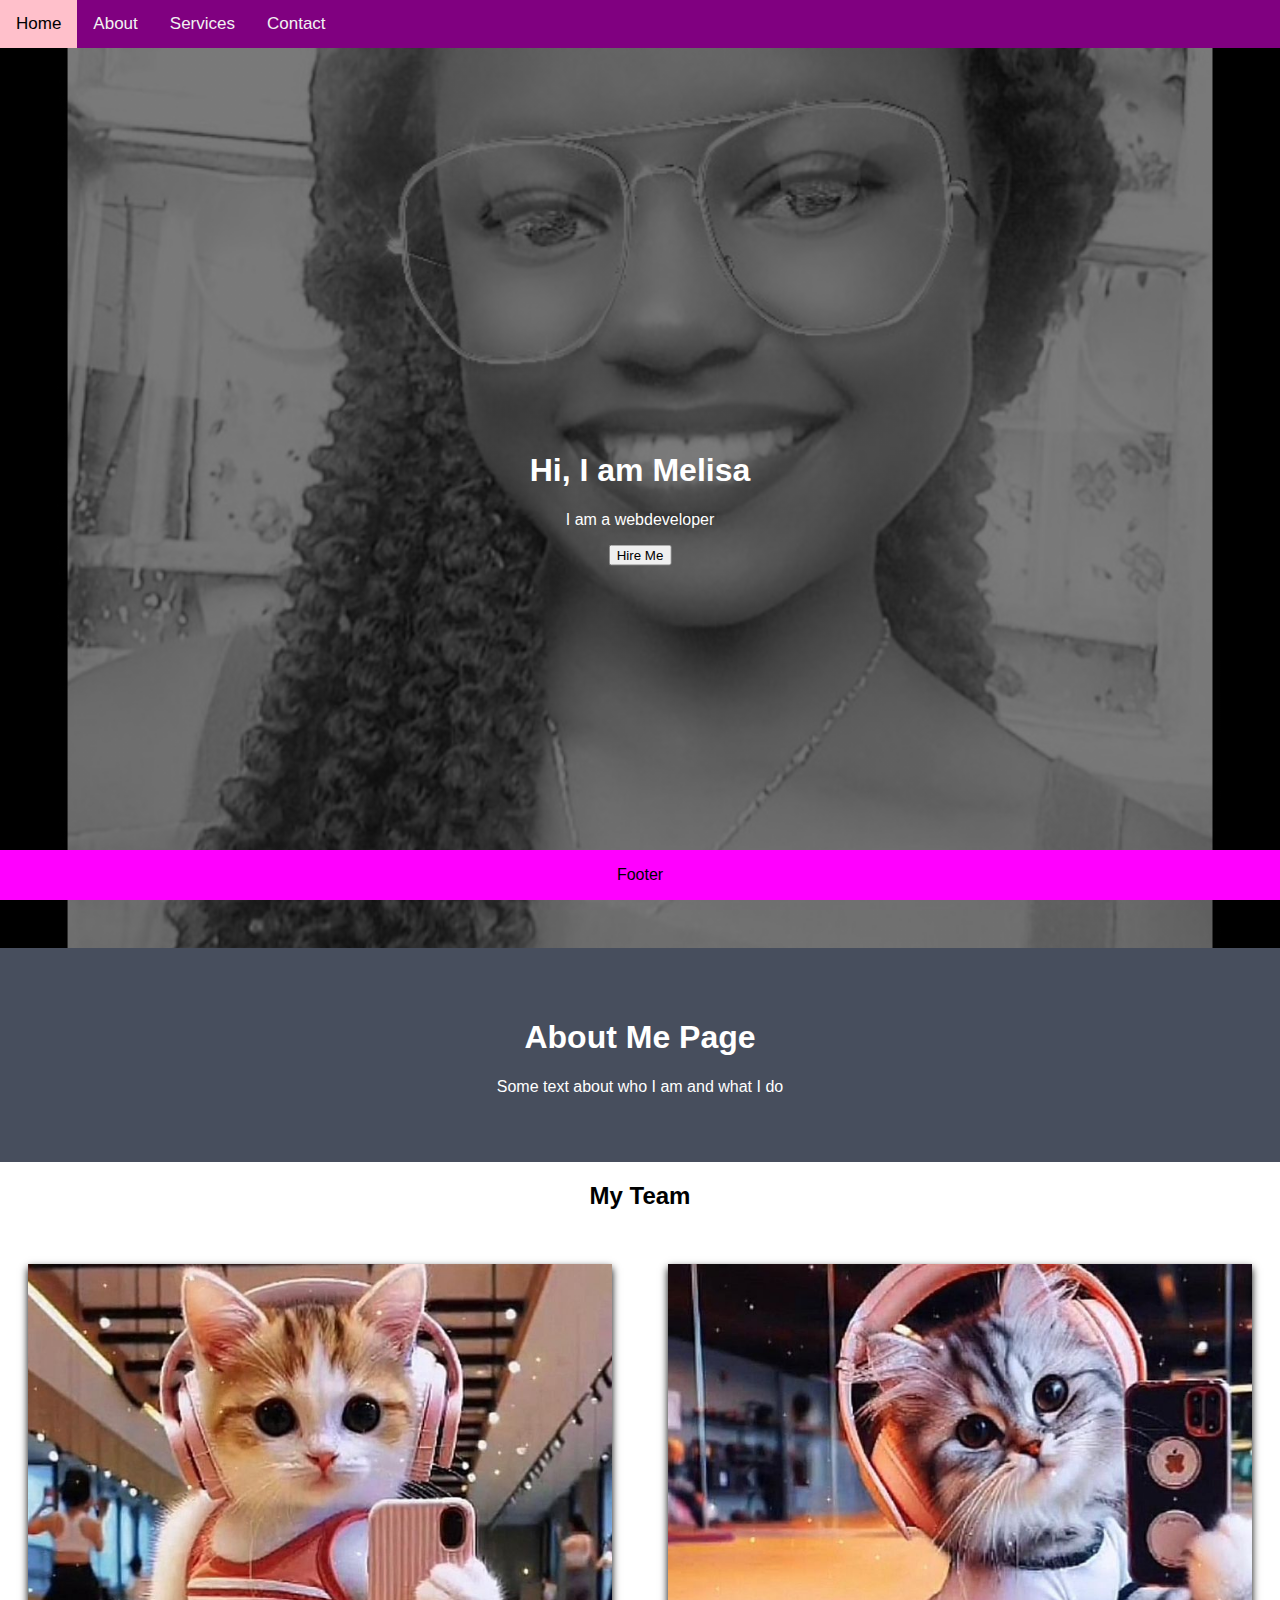
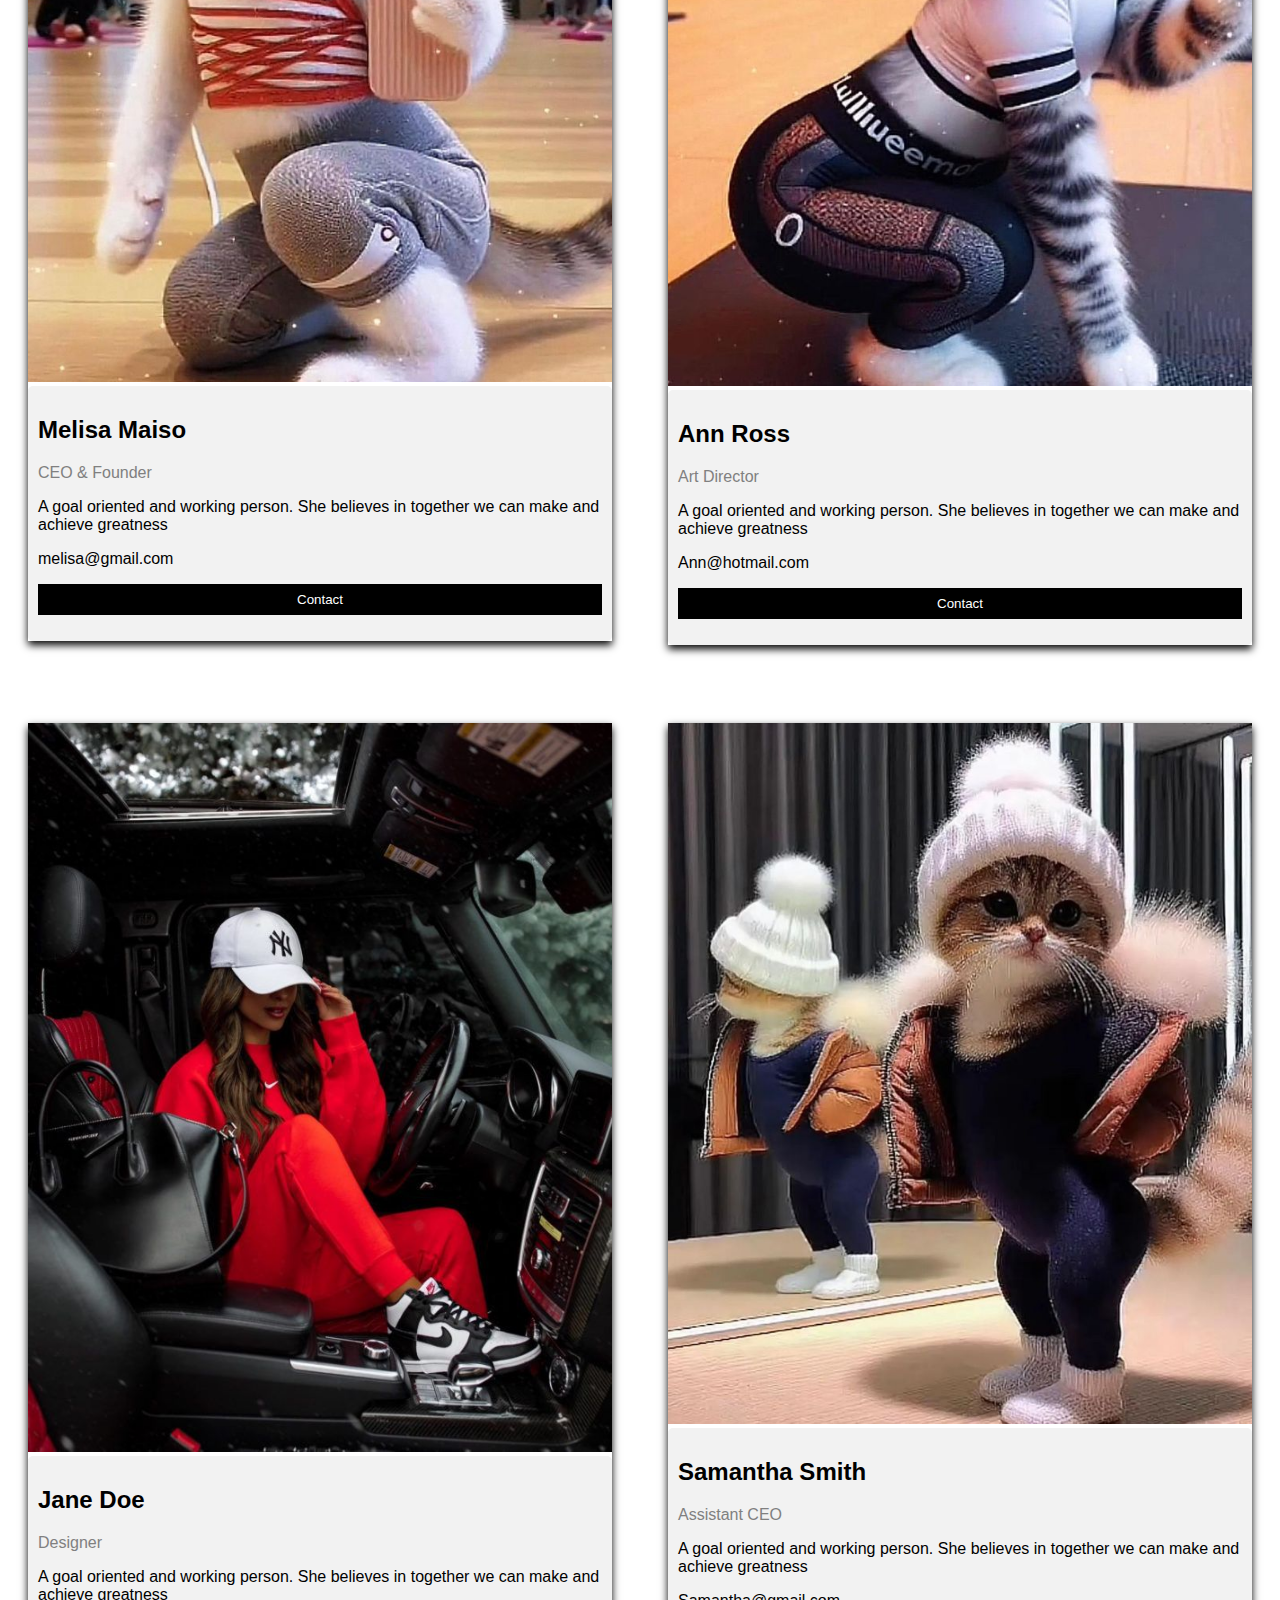
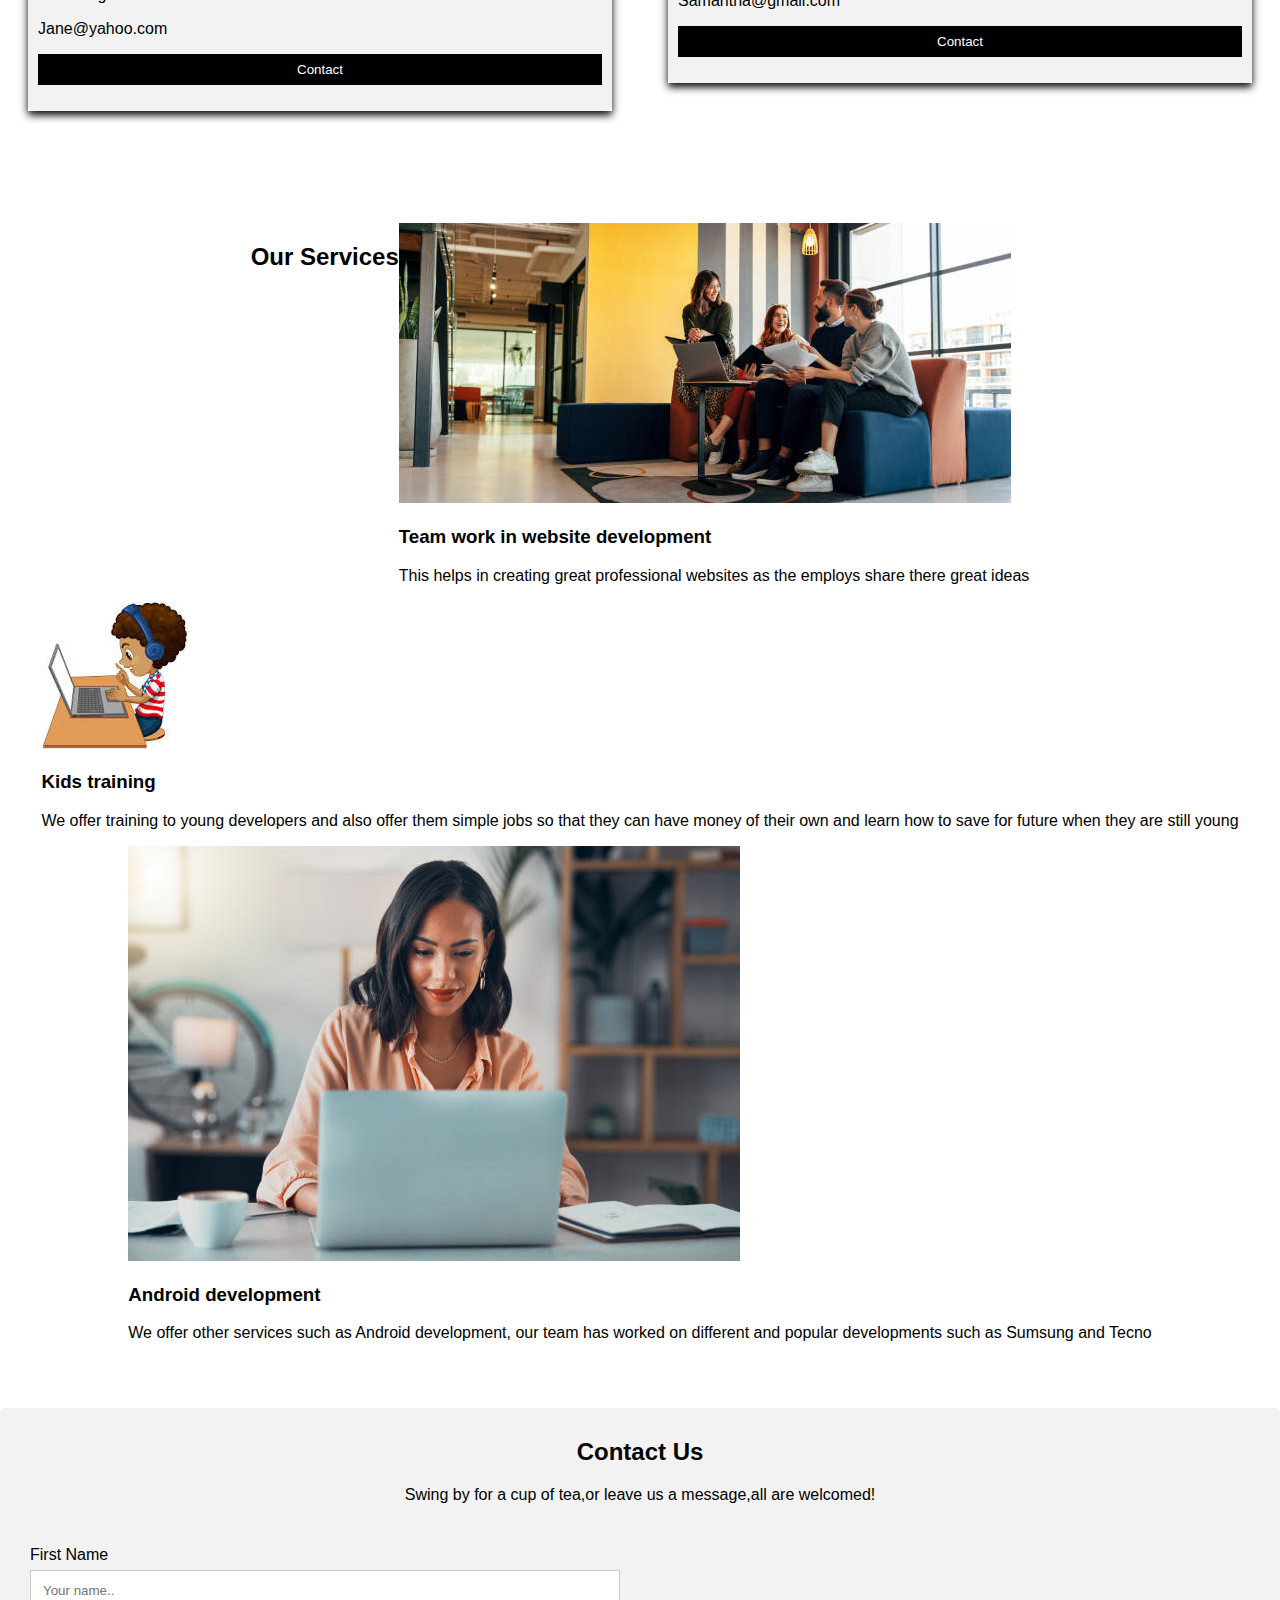
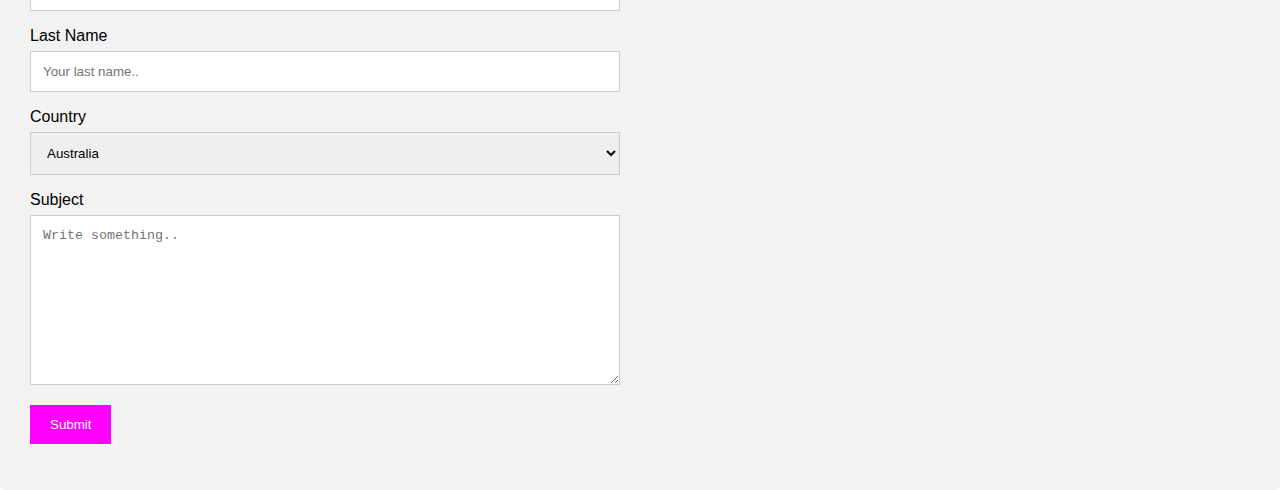
<file: index.html>
<!DOCTYPE html>
<html lang="en">
<head>
    <meta charset="UTF-8">
    <title>Melisa_portfolio</title>
    <meta name="viewport" content="width=device-width,initial-scale=1">
    <link rel="stylesheet" href="style.css">
    <style>

    </style>
    <script src=""></script>
</head>
<body>
<div class="topnav" >
    <a class="active" href="#home">Home</a>
    <a href="#about">About</a>
    <a href="#services">Services</a>
  <!--  <a href="#portfolio">Portfolio</a>-->
    <a href="#contact">Contact</a>
</div>

<div class="hero-image">
    <div class="hero-text">
        <h1>Hi, I am Melisa</h1>
        <p>I am a webdeveloper</p>
        <button>Hire Me</button>
    </div>
</div>

<div class="about-section">
     <h1>About Me Page</h1>
<p>Some text about who I am and what I do</p>
</div>
<h2 style="text-align:center">My Team</h2>
<div class="row">
    <div class="column">
        <div class="card">
            <img src="images/shot5.jpg" alt="Melisa" style="width: 100%">
            <div class="container">
                <h2>Melisa Maiso</h2>
                <p class="title">CEO & Founder</p>
                <p>A goal oriented and working person. She believes in together we can make and achieve greatness </p>
                <p>melisa@gmail.com</p>
                <p><button class="button">Contact</button></p>

            </div>
        </div>
    </div>

    <div  class="column">
        <div class="card">
            <img src="images/shot2.jpg" alt="Ann" style="width: 100%">
            <div class="container">
                <h2>Ann Ross</h2>
                <p class="title">Art Director</p>
                <p>A goal oriented and working person. She believes in together we can make and achieve greatness </p>
                <P>Ann@hotmail.com</P>
                <p><button class="button">Contact</button></p>
            </div>
        </div>
    </div>
    <div class="column">
        <div class="card">
            <img src="images/shot3.jpg" alt="Jane" style="width: 100%">
            <div class="container">
                <h2>Jane Doe</h2>
                <p class="title">Designer</p>
                <p>A goal oriented and working person. She believes in together we can make and achieve greatness </p>
                <P>Jane@yahoo.com</P>
                <p><button class="button">Contact</button></p>
            </div>
        </div>
    </div>
    <div class="column">
        <div class="card">
            <img src="images/shot7.jpg" alt="Samantha" style="width: 100%">
            <div class="container">
                <h2>Samantha Smith</h2>
                <p class="title">Assistant CEO</p>
                <p>A goal oriented and working person. She believes in together we can make and achieve greatness </p>
                <p>Samantha@gmail.com</p>
                <p><button class="button">Contact</button></p>
            </div>
        </div>
    </div>
</div>
<br>

<section class="services">
    <h2>Our Services</h2>
    <div class="service">
        <img src="images/svs1.jpg" alt="service 1">
        <h3>Team work in website development</h3>
        <p>This helps in creating great professional websites as the employs share there great ideas</p>
    </div>
    <div class="service">
        <img src="images/svs2.jpg" alt="service 2">
        <h3>Kids training</h3>
        <p>We offer training to young developers and also offer them simple jobs so that they can have money of their own and learn how to save for future when they are still young</p>
    </div>
    <div class="service">
        <img src="images/svs3.jpg" alt="service 3">
        <h3>Android development</h3>
        <p>We offer other services such as Android development, our team has worked on different and popular developments such as Sumsung and Tecno</p>
    </div>
</section>
<div class="container">
    <div style="text-align: center">
        <h2>Contact Us</h2>
        <p>Swing by for a cup of tea,or leave us a message,all are welcomed!</p>
    </div>
    <div class="row">
        <div class="column">
            <form action="/action_page.php">
                <label for="fname">First Name</label>
            <input type="text" id="fname" name="firstname" placeholder="Your name..">
                <label for="lname">Last Name</label>
            <input type="text" id="lname" name="lastname" placeholder="Your last name..">
                <label for="country">Country</label>
                    <select id="country" name="country">
                        <option value="australia">Australia</option>
                        <option value="canada">Canada</option>
                        <option value="usa">USA</option>
                        <option value="kenya">Kenya</option>
                    </select>
                <label for="subject">Subject</label>
                <textarea id="subject" name="subject" placeholder="Write something.." style="height:170px"></textarea>
                    <input type="submit" value="Submit">
            </form>
        </div>
    </div>
</div>

<div class="footer">
    <p>Footer</p>
</div>

</body>
</html>
</file>
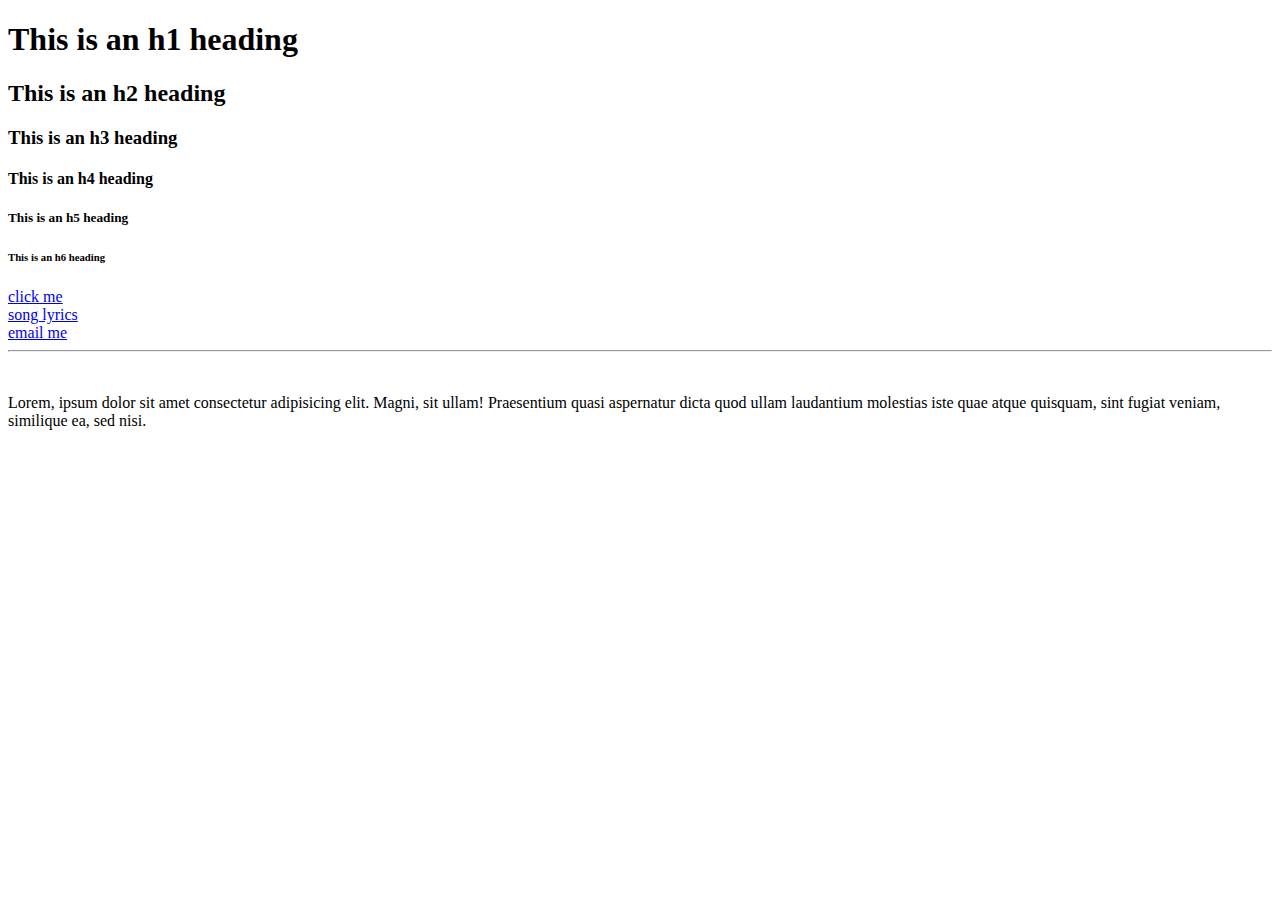
<file: MyWebsite/index.html>
<!DOCTYPE html>
<html>
    <head>
        <title>
            My First Website
        </title>
        <body>
            <h1>
                This is an h1 heading
            </h1>
            <h2>
                This is an h2 heading 
            </h2>
            <h3>
                This is an h3 heading
            </h3>
            <h4>
                This is an h4 heading
            </h4>
            <h5>
                This is an h5 heading
            </h5>
            <h6>
                This is an h6 heading
            </h6>

            <a href="https://www.google.com/"
                target="_blank"
                title="Goes to google">
                click me
            </a>

            <br>

            <a href="lyrics.html">
                song lyrics
            </a>

            <br>

            <a href="mailto:test@fake.com">
                email me
            </a>
        </body>
        <hr>
        <br>
        <p>
            
            Lorem, ipsum dolor sit amet consectetur adipisicing elit. 
            Magni, sit ullam! Praesentium quasi aspernatur 
            dicta quod ullam laudantium molestias iste quae atque quisquam,
             sint fugiat veniam, similique ea, sed nisi.
            
        </p>
        <br>
        <!--MELISA FIRST WEBSITE-->


    </head>

</html>
</file>
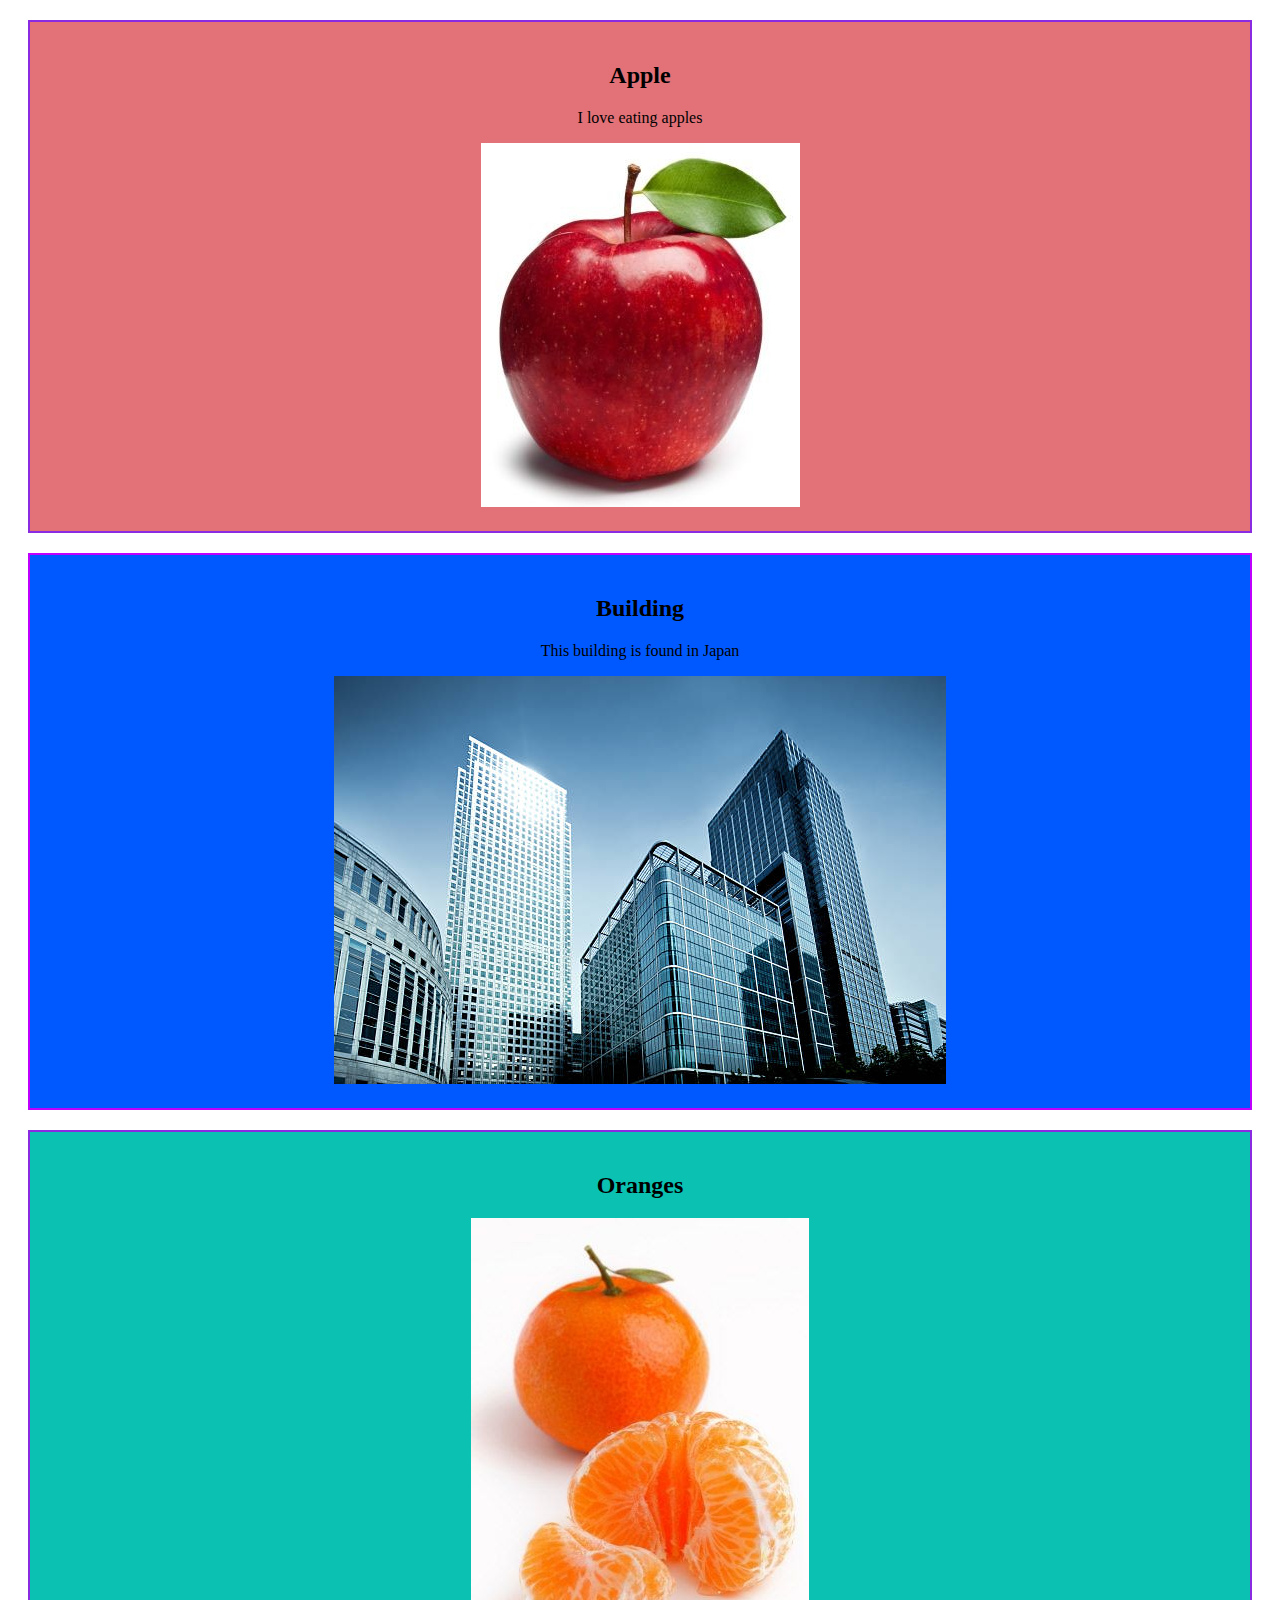
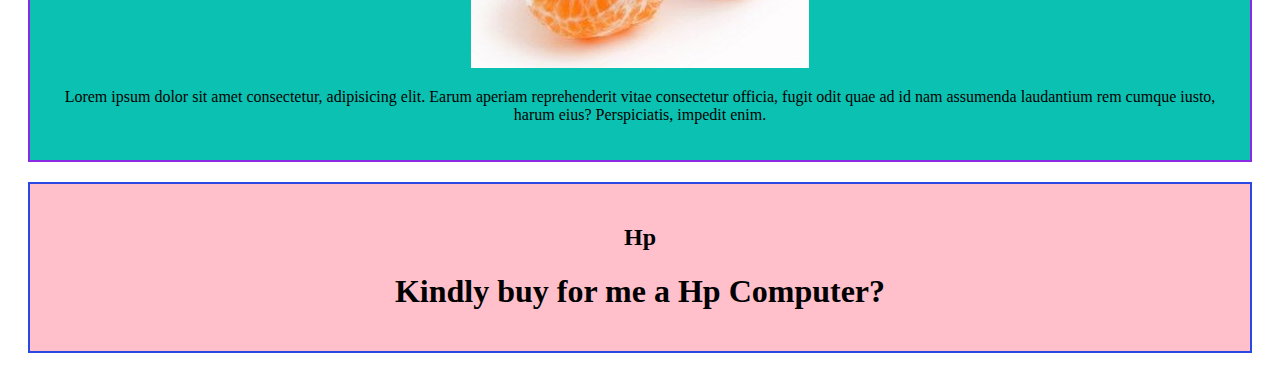
<file: MyWebsite/divs.html>
<!DOCTYPE html>
<html>
    <head>
        <link rel="stylesheet" href="static/css/maridadi.css">
        <title>Divs</title>
    </head>
    <body>
        <!--classes-->
        <div class="fruits">
            <h2>Apple</h2>
            <p>I love eating apples</p>
            <img src="static/images/apple.jpg"alt="">
        </div>

        <div class="building">
            <h2>Building</h2>
            <p>This building is found in Japan</p>
            <img src="static/images/building.jpg"alt="">

        </div>

        <div class="FRUITS">
            <h2>Oranges</h2>
            <img src="static/images/oranges.jpg"alt="">
            <p>Lorem ipsum dolor sit amet consectetur, adipisicing elit.
                 Earum aperiam reprehenderit vitae consectetur officia,
                 fugit odit quae ad id nam assumenda laudantium rem cumque iusto, 
                 harum eius? Perspiciatis, impedit enim.</p>
        </div>

        <!--this is online class learning id-->
        <div id="computer">
            <h2>Hp</h2>
            <h1>Kindly buy for me a Hp Computer?</h1>
        </div>
    </body>
</html>
</file>
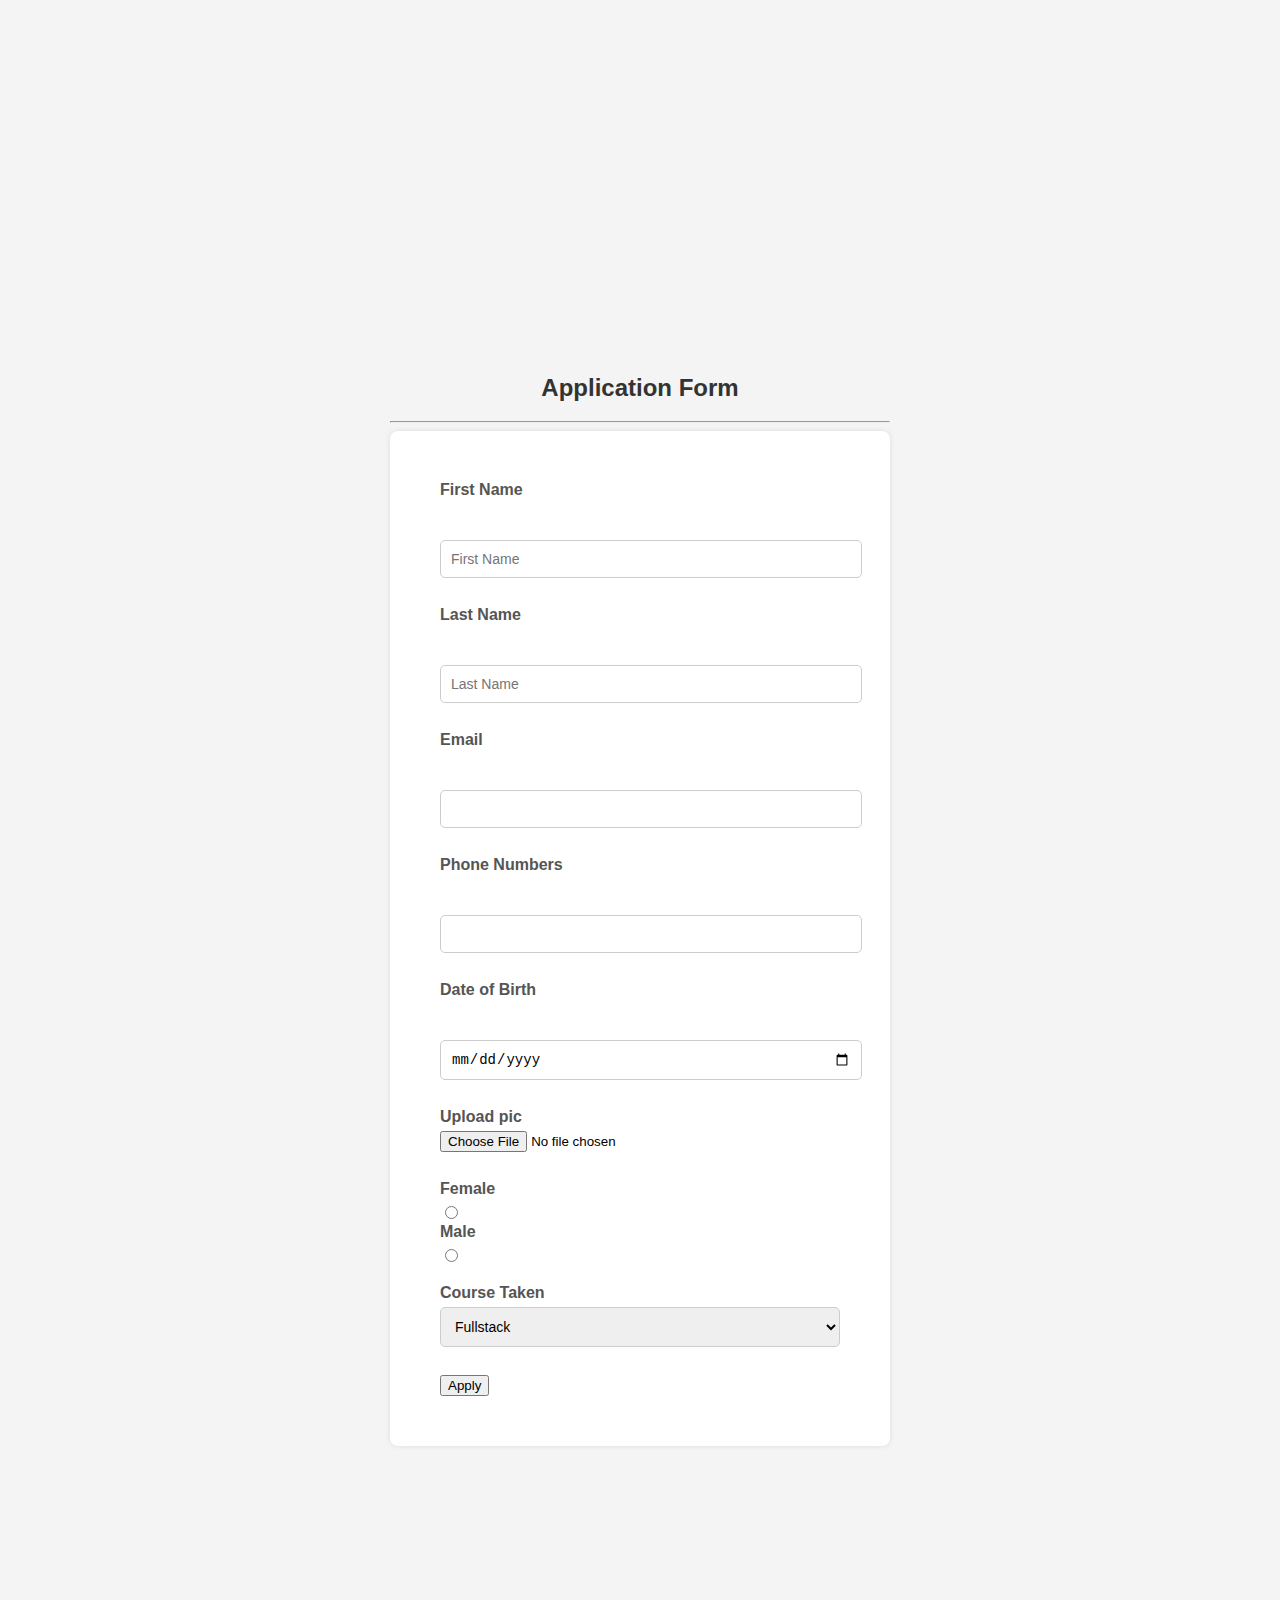
<file: MyWebsite/forms.html>
<!DOCTYPE html>
<html>
    <head>
        <link rel="stylesheet" href="static/css/urembo.css">
        <title>Forms</title>
    </head>
    <body>
        <div class="container">
            <div class="form">


        <h2>Application Form</h2>
        <hr>
        <form>
            <div class="input-group">
            <label for="fname">First Name</label><br><br>
            <input type="text" id="fname" name="fname" placeholder="First Name"><br><br>
            </div>

            <div class="input-group">
            <label for="lname">Last Name</label><br><br>
            <input type="text" id="lname" name="lname" placeholder="Last Name"><br><br>
            </div>

            <div class="input-group">
            <label for="email">Email</label><br><br>
            <input type="email" id="email" name="email"><br><br>
            </div>

            <div class="input-group">
            <label for="phone">Phone Numbers</label><br><br>
            <input type="text" id="phone" name="phone"><br><br>
            </div>

            <div class="input-group">
            <label for="dob">Date of Birth</label><br><br>
            <input type="date" id="dob" name="dob"><br><br>
            </div>

            <div class="input-group">
            <label for="pic">Upload pic</label>
            <input type="file" id="pic" name="picture"><br><br>
            </div>

            <div class="input-group">
            <label for="female">Female</label>
            <input type="radio" id="female" name="gender">
            </div>

            <div class="input-group">
            <label for="male">Male</label>
            <input type="radio" id="male" name="gender"><br><br>
            </div>

            <div class="input-group">
            <label for="Course">Course Taken</label>
            <select name="course" id="Course">
                <option value="full">Fullstack</option>
                <option value="ds">Data Science</option>
                <option value="cs">Cyber Security</option>
                <option value="ai">Artificial intelligence</option>
                <option value="ml">Machine Learning</option>
                <option value="react">ReactJs</option>

            </select><br><br> 
            </div>

            <input type="submit" value="Apply">

        </form>
            </div>

    
      </div>
    </body>
</html>
</file>
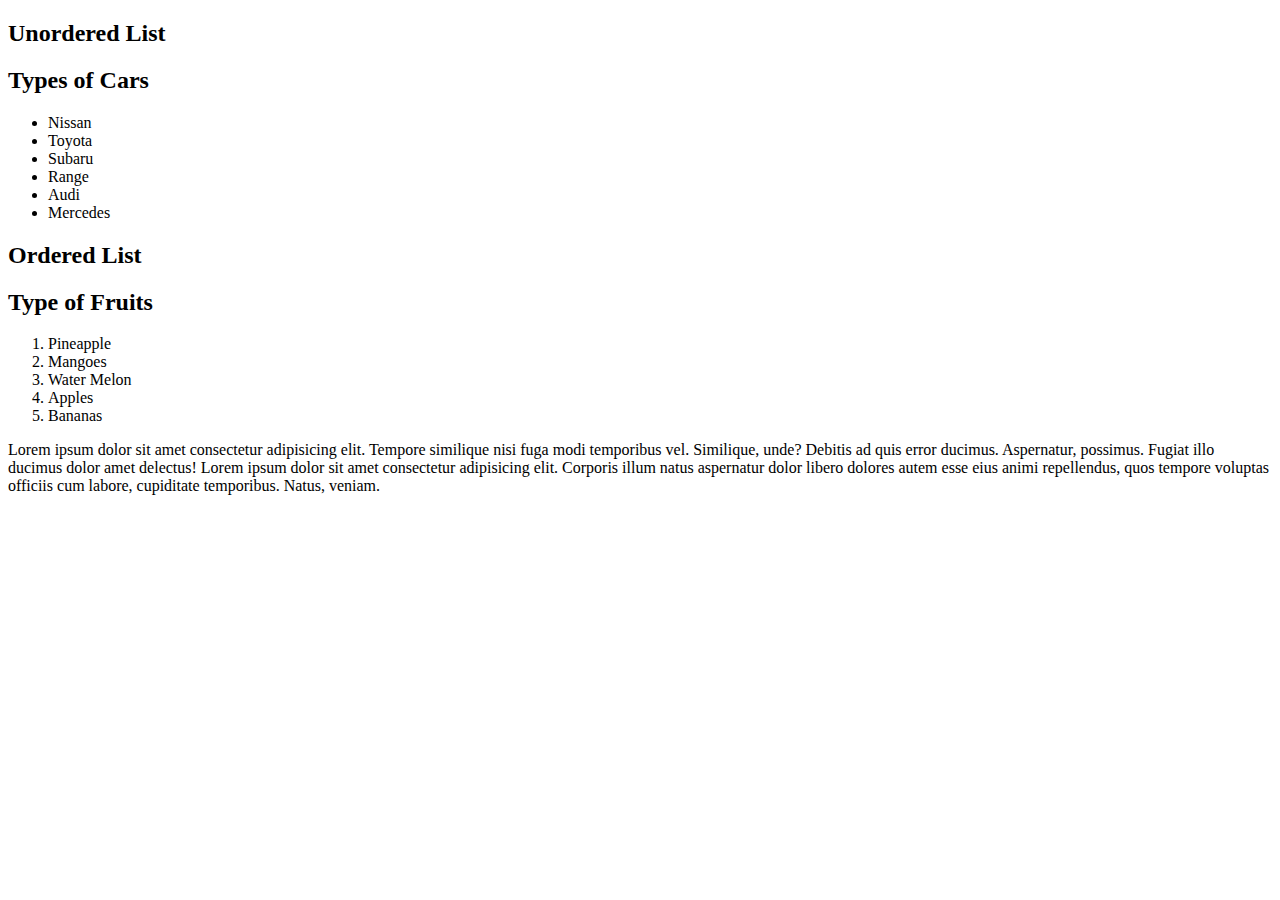
<file: MyWebsite/list.html>
<!DOCTYPE html>
<html>
    <head>
        <title>List</title>
    </head>
    <body>
        <h2>Unordered List</h2>
        <h2>Types of Cars</h2>
        <ul>
            <li>Nissan</li>
            <li>Toyota</li>
            <li>Subaru</li>
            <li>Range</li>
            <li>Audi</li>
            <li>Mercedes</li>
        </ul>
        
        <h2>Ordered List</h2>
        <h2>Type of Fruits</h2>
        <ol>
            <li>Pineapple</li>
            <li>Mangoes</li>
            <li>Water Melon</li>
            <li>Apples</li>
            <li>Bananas</li>
        </ol>

        <p>Lorem ipsum dolor sit amet consectetur adipisicing elit. Tempore similique nisi fuga modi temporibus vel.
             Similique, unde? Debitis ad quis error ducimus. Aspernatur, possimus. 
             Fugiat illo ducimus dolor amet delectus! Lorem ipsum dolor sit amet consectetur adipisicing elit.
              Corporis illum natus aspernatur dolor libero dolores autem esse eius animi repellendus,
               quos tempore voluptas officiis cum labore, cupiditate temporibus. Natus, veniam.
            </p>
    </body>
</html>
</file>
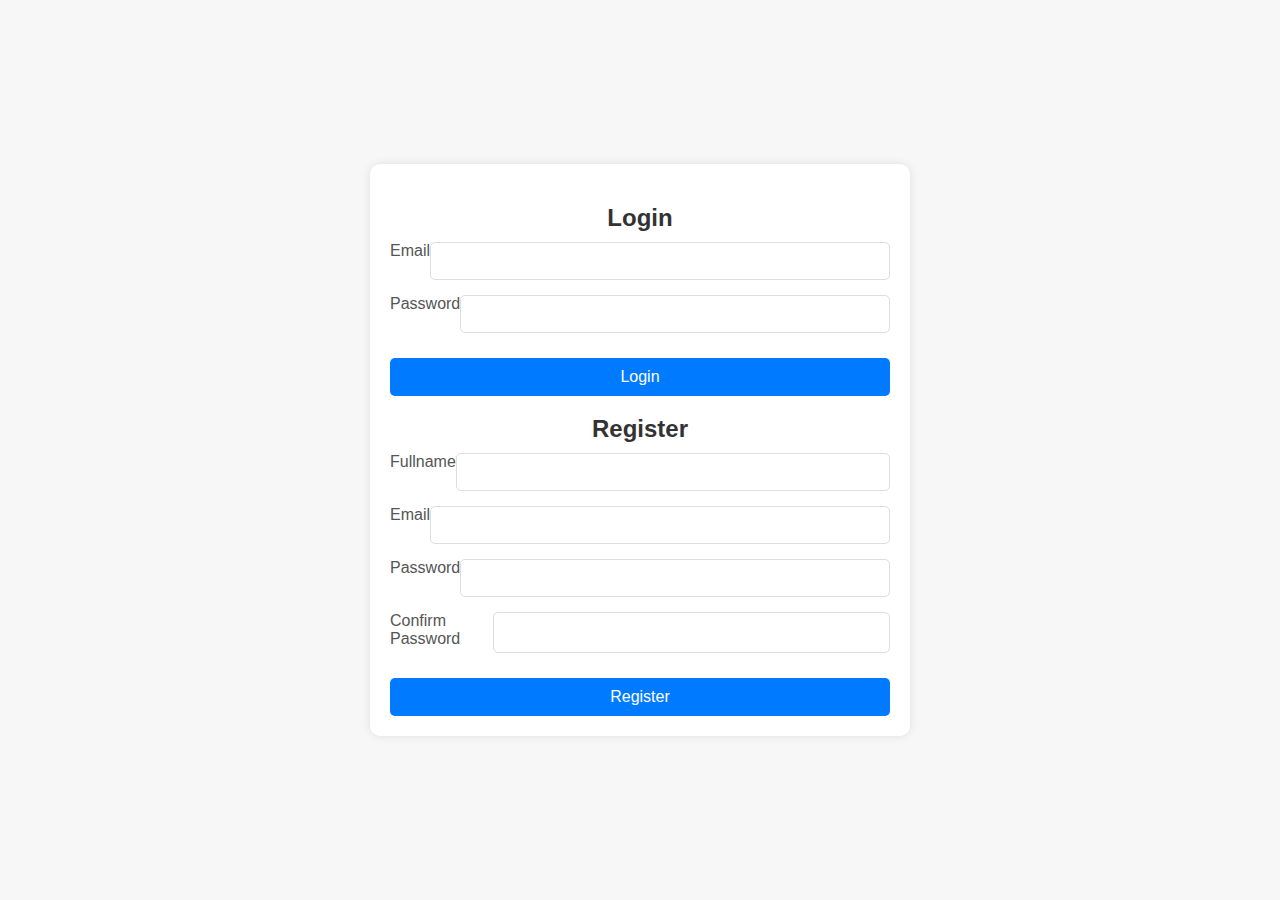
<file: MyWebsite/loginreg.html>
<!DOCTYPE html>
<html>
    <head>
        <link rel="stylesheet" href="static/css/formstyle.css">
        <title>Login and Registration</title>
    </head>
    <body>
        <!--login form-->
    <div class="container">
        <div class="form-container">
            <form>
                <h2>Login</h2>

                <div class="input-group">
                    <label for="login-email">Email</label>
                    <input type="email" id="login-email" name="login-email" required>

                </div>
                <div class="input-group">
                    <label for="login-pass">Password</label>
                    <input type="password" id="login-pass" name="login-pass" required>
                </div>
                <button type="submit" class="btn">Login</button>
            </form>

         <!--registration form-->   
         <form>
            <h2>Register</h2>
            <div class="input-group">
                <label for="name">Fullname</label>
                <input type="text" id="name" name="name" required>
            </div>
            <div class="input-group">
                <label for="register-email">Email</label>
                <input type="email" id="register-email" name="register-email" required>
            </div>
            <div class="input-group">
                <label for="register-pass">Password</label>
                <input type="password" id="register-pass" name="register-pass" required>
            </div>
            <div class="input-group">
                <label for="confirmpass">Confirm Password</label>
                <input type="password" id="confirmpass" name="confirm-pass" required>
            </div>
            
            <button type="submit" class="btn">Register</button>

         </form>

        </div>
    </div> 

    </body>
</html>
</file>
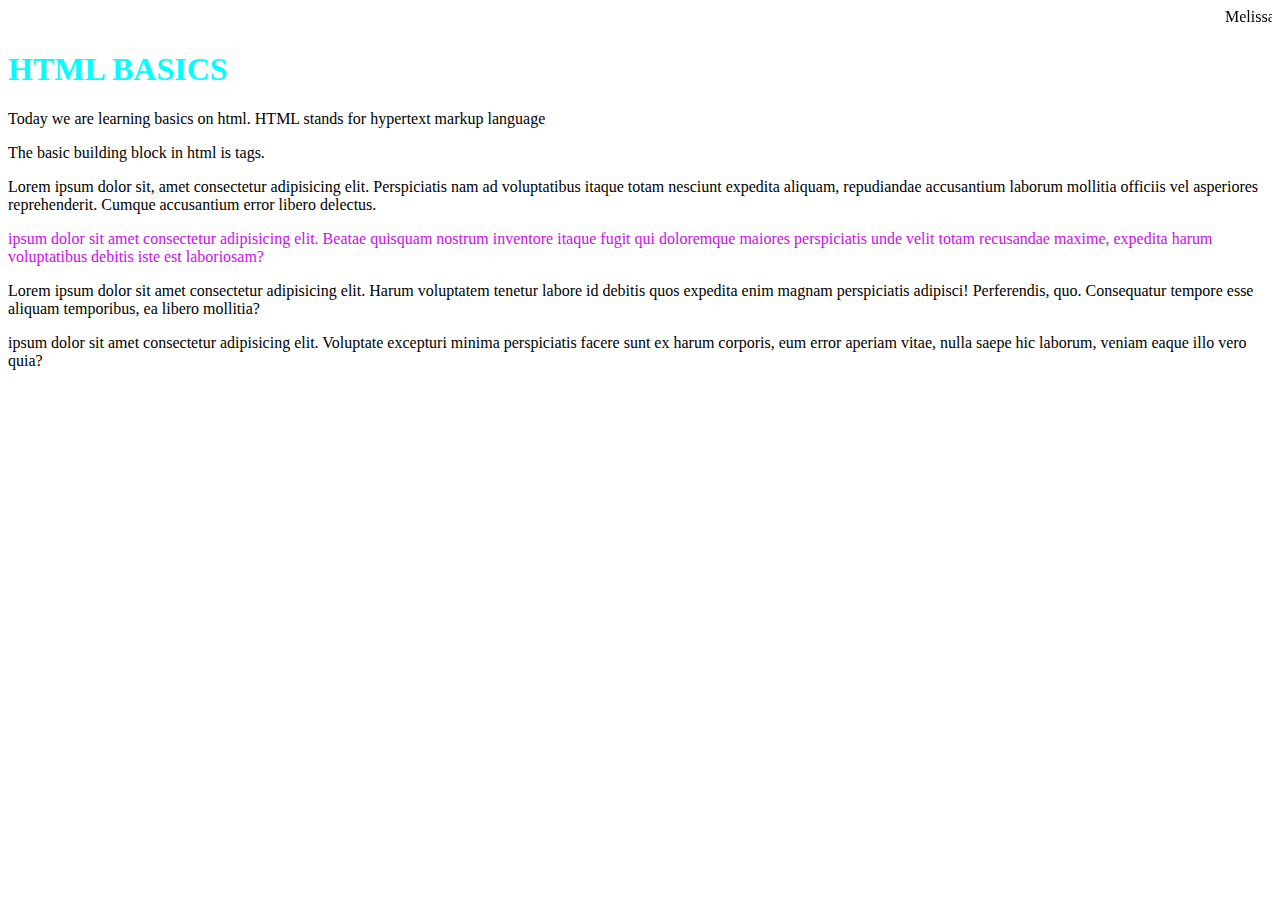
<file: MyWebsite/paragraph.html>
<!DOCTYPE html>
<html>
    <head>
        <title>
            Language
        </title>
        <body>
            <marquee behavior="" direction="">Melissa Html class. Its amazing</marquee>
            <h1 style="color: aqua;">HTML BASICS</h1>
            <P>Today we are learning basics on html. HTML stands for hypertext markup language</P>
            <p>The basic building block in html is tags.</p>
            <p>Lorem ipsum dolor sit, amet consectetur adipisicing elit. 
                Perspiciatis nam ad voluptatibus itaque totam nesciunt expedita aliquam,
                 repudiandae accusantium laborum mollitia officiis vel asperiores reprehenderit. 
                 Cumque accusantium error libero delectus.</p>
            <p style="color: #ce0dec;"><span>ipsum dolor sit amet consectetur adipisicing elit. 
                Beatae quisquam nostrum inventore itaque fugit qui doloremque maiores perspiciatis unde velit totam recusandae maxime, 
                expedita harum voluptatibus debitis iste est laboriosam?</span></p>
            <p><span>Lorem ipsum dolor sit amet consectetur adipisicing elit.
                 Harum voluptatem tenetur labore id debitis quos expedita enim magnam perspiciatis adipisci! Perferendis, 
                quo. Consequatur tempore esse aliquam temporibus, ea libero mollitia?</span></p>   
            <p><span>ipsum dolor sit amet consectetur adipisicing elit.
                 Voluptate excepturi minima perspiciatis facere sunt ex harum corporis, eum error aperiam vitae, 
                 nulla saepe hic laborum,
                 veniam eaque illo vero quia?</span></p>          
        </body>
    </head>
</html>
</file>
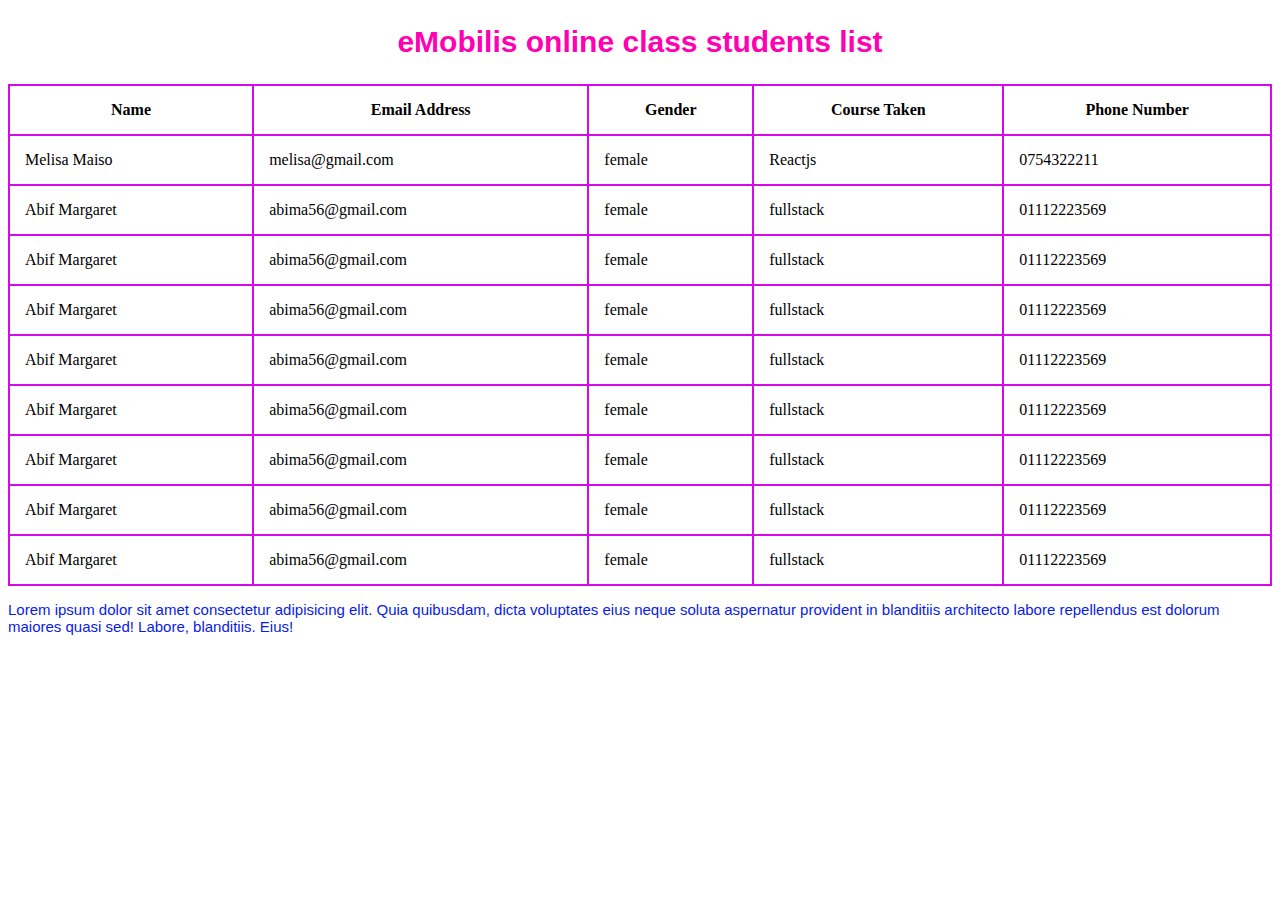
<file: MyWebsite/tables.html>
<!DOCTYPE html>
<html>
    <head>
        <link rel="stylesheet" href="static/css/style.css">
        <title>
        Table
        </title>
    </head>
    <body>
        <h2>eMobilis online class students list</h2>
        <table>
            <tr>
                <th>Name</th>
                <th>Email Address</th>
                <th>Gender</th>
                <th>Course Taken</th>
                <th>Phone Number</th>
            </tr>

            <tr>
                <td>Melisa Maiso</td>
                <td>melisa@gmail.com</td>
                <td>female</td>
                <td>Reactjs</td>
                <td>0754322211</td>
            </tr>

            <tr>
                <td>Abif Margaret</td>
                <td>abima56@gmail.com</td>
                <td>female</td>
                <td>fullstack</td>
                <td>01112223569</td>
            </tr>

            <tr>
                <td>Abif Margaret</td>
                <td>abima56@gmail.com</td>
                <td>female</td>
                <td>fullstack</td>
                <td>01112223569</td>
            </tr>

            <tr>
                <td>Abif Margaret</td>
                <td>abima56@gmail.com</td>
                <td>female</td>
                <td>fullstack</td>
                <td>01112223569</td>
            </tr>

            <tr>
                <td>Abif Margaret</td>
                <td>abima56@gmail.com</td>
                <td>female</td>
                <td>fullstack</td>
                <td>01112223569</td>
            </tr>

            <tr>
                <td>Abif Margaret</td>
                <td>abima56@gmail.com</td>
                <td>female</td>
                <td>fullstack</td>
                <td>01112223569</td>
            </tr>

            <tr>
                <td>Abif Margaret</td>
                <td>abima56@gmail.com</td>
                <td>female</td>
                <td>fullstack</td>
                <td>01112223569</td>
            </tr>

            <tr>
                <td>Abif Margaret</td>
                <td>abima56@gmail.com</td>
                <td>female</td>
                <td>fullstack</td>
                <td>01112223569</td>
            </tr>

            <tr>
                <td>Abif Margaret</td>
                <td>abima56@gmail.com</td>
                <td>female</td>
                <td>fullstack</td>
                <td>01112223569</td>
            </tr>

        </table>

        <p><span>Lorem ipsum dolor sit amet consectetur adipisicing elit. Quia quibusdam, 
            dicta voluptates eius neque soluta aspernatur provident in blanditiis architecto labore repellendus est dolorum maiores quasi sed! Labore,
             blanditiis. Eius!</span></p>
    </body>
</html>
</file>
<file: style.css>
/*Add a purple background color to te top navigation*/
.topnav{
    background-color:purple ;
    overflow:hidden ;
}
/*Style the links inside the navigation bar*/
.topnav a {
    float: left;
    color: #f2f2f2;
    text-align: center;
    padding: 14px 16px;
    text-decoration: none;
    font-size: 17px;
}
/*Change the color of the links on hover*/
.topnav a:hover {
    background-color: #ddd;
    color: black;
}
/*Add color to the active current link*/
.topnav a.active{
    background-color:pink;
    color:black;
}
body,html{
    height:100%;
}
/*The hero image*/
.hero-image {
    /*Use "linear-gradient" to add a darken background effect to the image (websiter.jpg).This will make the text easier to read */
    background-image: linear-gradient(rgba(0, 0, 0, 0.5), rgba(0, 0, 0, 0.5)), url("images/websiter.jpg");

    /*set a specific height*/
    height: 100%;

    /*Position and center the image to scale nicely on all screens*/
    background-position: center;
    background-repeat: no-repeat;
    background-size: cover;
    position: relative;
}
/*Place text in the middle of the image*/
.hero-text{
    text-align: center;
    position: absolute;
    top: 50%;
    left: 50%;
    transform: translate(-50%,-50%);
    color: white;
}
body{
    font-family: Arial, Helvetica, sans-serif;
    margin: 0;
}
html{
    box-sizing: border-box;
}
*,*:before, *:after{
    box-sizing: inherit;
}
.column{
    float: left;
    width: 33.3%;
    margin-bottom: 16px;
    padding: 0 8px;
}
.card{
    box-shadow: 0 4px 8px 0 rgba(0, 0, 0.2);
    margin: 8px;
}
.about-section{
    padding: 50px;
    text-align: center;
    background-color: #474e5d;
    color: white;
}
.container{
    padding:0 16px ;
}
.container::after,.row::after{
    content: "";
    clear:both;
    display: table;
}
.title{
    color: grey;
}
.button{
    border:none;
    outline:0;
    display:inline-block;
    padding:8px;
    color:white;
    background-color: #000;
    text-align:center;
    cursor:pointer;
    width:100%;
}
.button:hover{
    background-color: #555;
}
@media screen and (max-width:650px){
    .column{
        width:100%;
        display:block;
    }
}
*{
    box-sizing: border-box;
}
/*style inputs*/
input[type=text],select,textarea{
    width: 100%;
    padding:12px;
    border:1px solid #ccc;
    margin-top: 6px;
    margin-bottom: 16px;
    resize: vertical;
}
input[type=submit]{
    background-color: magenta;
    color: white;
    padding: 12px 20px;
    border: none;
    cursor:pointer;
}
input[type=submit]:hover{
    background-color: deeppink;
}
/*style the container/contact section*/
.container{
    border-radius: 5px;
    background-color:#f2f2f2;
    padding:10px ;
}
/*create 2 columns that float next to each other*/
.column{
    float: left;
    width: 50%;
    margin-top: 6px;
    padding: 20px;
}
/*clear floats after the columns*/
.row:after{
    content: "";
    display: table;
    clear: both;
}
/*Responsive layout-when the screen is less than 60px wide, make the columns stack on top of
each other instead of next to each other
 */
@media screen and (max-width:600px) {
    .column, input[type=submit] {
        width: 100%;
        margin-top: 0;
    }
}
.footer{
    position: fixed;
    left: 0;
    bottom: 0;
    width: 100%;
    background-color: magenta;
    color: black;
    text-align:center ;
}
/*Services styles*/
.services{
    display: flex;
    flex-wrap: wrap;
    justify-content: center;
    margin: 50px 0;
}
.services article{
    background-color: #fff;
    box-shadow: 2px 2px 5px #ccc;
    margin: 20px;
    padding: 20px;
    width: 300px;
}
.services article h3{
    font-size: 24px;
    margin-top: 0;
}
.services article p{
    margin-bottom: 0;
}
</file>
<file: MyWebsite/static/css/maridadi.css>
.fruits{
    background-color: rgb(226, 114, 120);
    border: 2px solid blueviolet;
    margin: 20px;
    padding: 20px;
    text-align: center;
    font-family: ".SF NS Mono", fantasy;

}
.building{
    background-color: #0059ff;
    border: 2px solid #bf00ff;
    margin: 20px;
    padding: 20px;
    text-align: center;
    font-family: ".SN NS Mono", fantasy;
}
.FRUITS{
    background-color: #0bc2b2;
    border: 2px solid blueviolet;
    margin: 20px;
    padding: 20px;
    text-align: center;
    font-family: ".SF NS Mono", fantasy;
}
#computer{
    background-color: pink;
    border: 2px solid #2b49e2;
    margin: 20px;
    padding: 20px;
    text-align: center;
    font-family: ".SF NS Mono", fantasy;
}
</file>
<file: MyWebsite/static/css/urembo.css>
/*general styling*/
body{
    font-family: Arial, sans-serif;
    background-color: #f4f4f4;
    display: flex;
    justify-content: center;
    align-items: center;
    height: 200vh;
    margin: 0;
}
/*form container*/
form{
    background-color: white;
    padding: 50px;
    border-radius: 8px;
    box-shadow: 0 0 5px rgba(0, 0, 0, 0.1);
    width: 400px;
}
/*heading*/
h2{
    text-align: center;
    color: #333;
}
/*labels*/
label{
    font-weight: bold;
    margin-bottom: 5px;
    display: block;
    color: #555;
}
/*Input Fields*/
input[type="text"],
input[type="email"],
input[type="tel"],
input[type="date"],
select{
    width: 100%;
    padding: 10px;
    margin-bottom: 10px;
    border: 1px solid #ccc;
    border-radius: 5px;
    font-size: 14px;
}
/*File upload*/
input[type="file"]{
    margin-bottom: 10px;
}

/*Radio Buttons*/
.radio.group{
    display: flex;
    gap: 10px;
    margin-bottom: 10px;
}
/*Apply button*/
.btn{

    width: 100%;
    padding: 10px;
    background-color: #28a745;
    color: white;
    border: none;
    border-radius: 5px;
    cursor: pointer;
    font-size: 16px;
}
.btn.hover{
    background-color: #218838;
}
</file>
<file: MyWebsite/static/css/formstyle.css>
body{
    font-family: Arial, sans-serif;
    background-color: #f7f7f7;
    display: flex;
    justify-content: center;
    align-items: center;
    height: 100vh;
    margin: 0;
}
.container{
    max-width: 500px;
    width: 100%;
    padding: 20px;
    background-color: #fff;
    border-radius: 10px;
    box-shadow: 0 0 10px rgba(0,0,0,0.1);
}
.form-container{
    display: flex;
    flex-direction: column;
    grid-area: 20px;
}
.input-group{
    display: flex;
    color: #333;
    margin-bottom: 15px;
}
label{
    margin-bottom: 5px;
    color: #555;
}
.btn{
    padding: 10px;
    font-size: 16px;
    border: none;
    border-radius: 5px;
    background-color: #007bff;
    color: white;
    cursor:pointer;
    width: 100%;
    margin-top: 10px;
}
input{
    padding: 10px;
    font-size: 14px;
    border: 1px solid #ddd;
    border-radius: 5px;
    width: 100%;
    box-sizing: border-box;
}
h2{
    text-align: center;
    color: #333;
    margin-bottom: 10px;
}
.btn:hover{
    background-color: #c10fcf;
}
</file>
<file: MyWebsite/static/css/style.css>
h2{
    color: rgb(255, 0, 179);
    text-align: center;
    font-family: sans-serif;
    font-size: 30px;
}
table{
    width: 100%;
    border-collapse: collapse;
}
td,th{
    border: 2px solid #d608ed;
    padding: 15px;
}
p{
    color: #081bea;
    font-family: Arial, serif;
    font-size: 15px;
}
</file>
